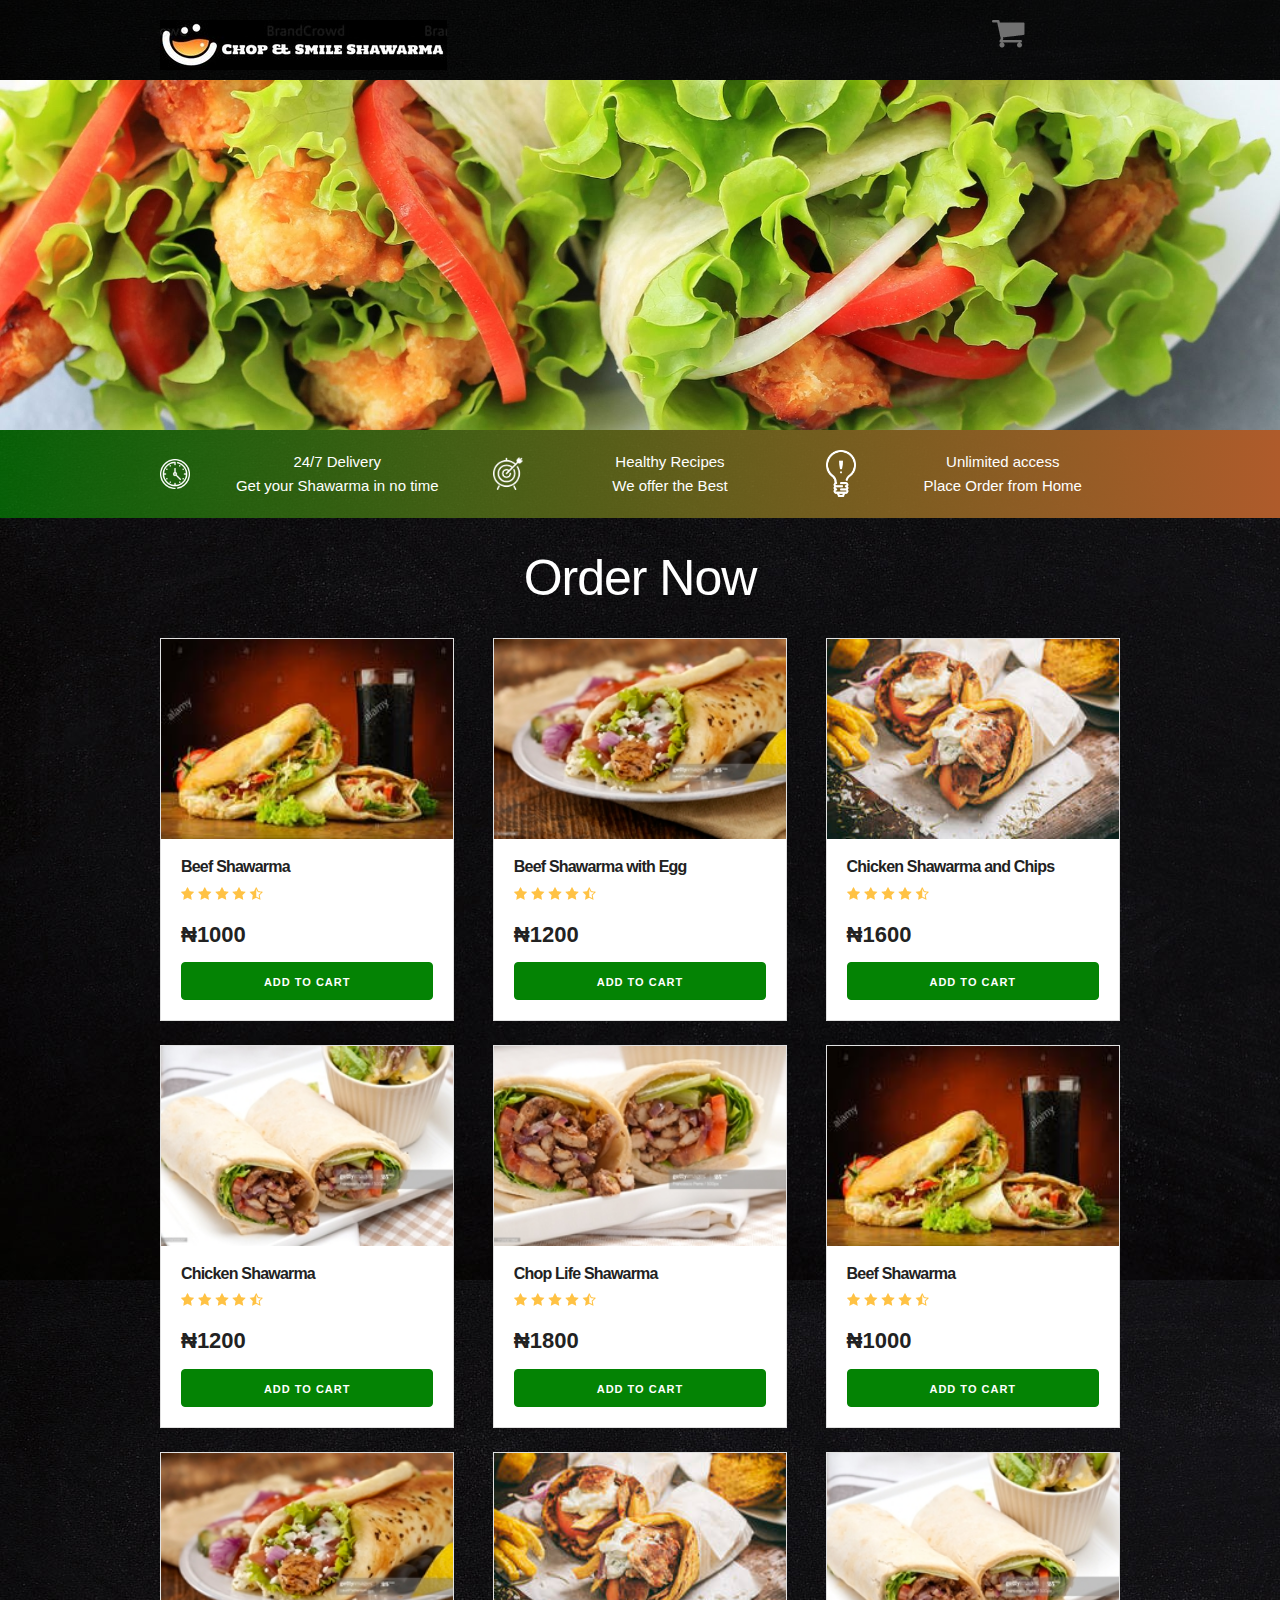
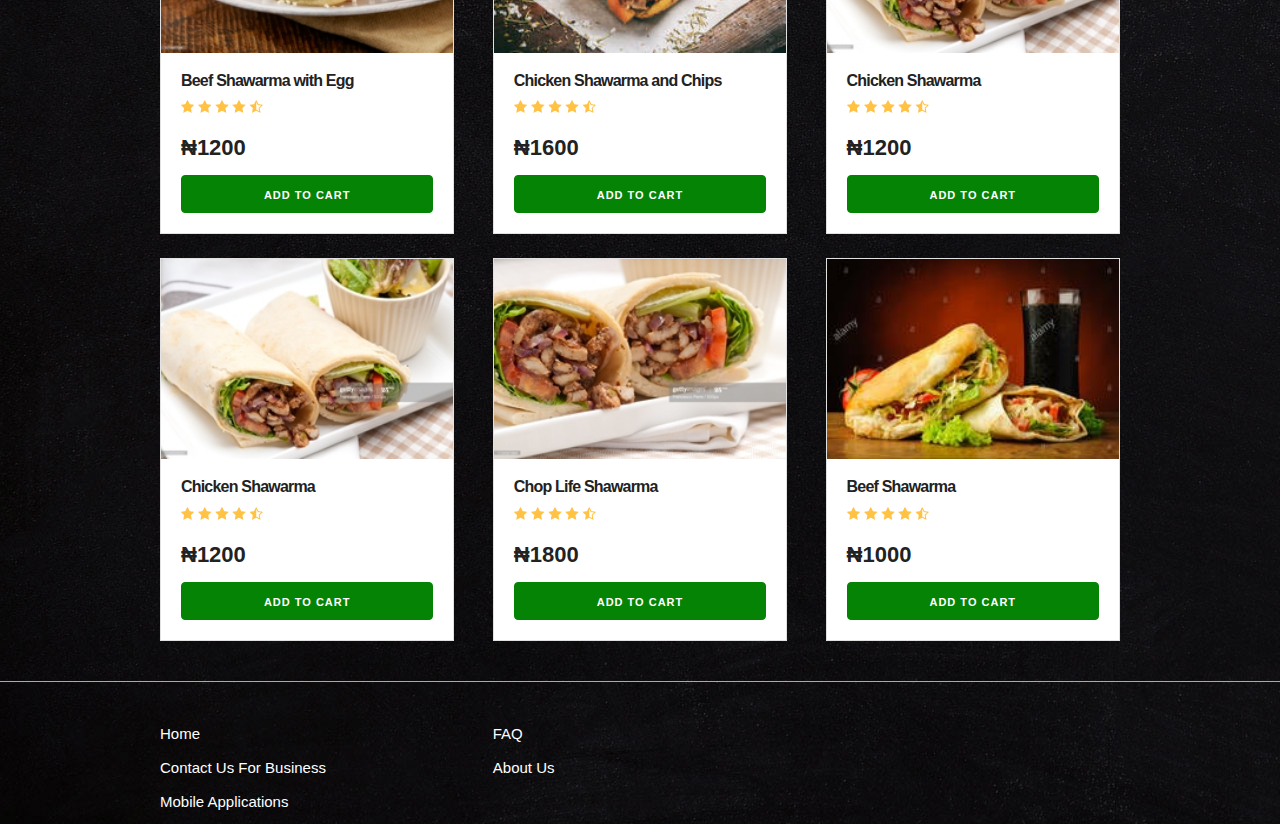
<file: index.html>
<!DOCTYPE html>
<html lang="en">
<head>
    <meta charset="UTF-8">
    <meta name="viewport" content="width=device-width, initial-scale=1.0">
    <meta http-equiv="X-UA-Compatible" content="Best Shawarma in Jos, Nigeria">
    <title>Chop & Smile Shawarma</title>
    <link rel="stylesheet" href="css/temp.css">
    <link rel="stylesheet" href="css/skin.css">
    <link rel="stylesheet" href="css/main.css">
</head>
<body>
<header id="header" class="header">
    <div class="container">
        <div class="row">
            <div class="four columns">
                <img src="img/logo.jpg" id="logo">
            </div>
            <div class="two columns u-pull-right">
                <ul>
                    <li class="submenu">
                            <img src="img/cart.png" id="img-cart">
                            <div id="shopping-cart">
                                    <table id="cart-content" class="u-full-width">
                                        <thead>
                                            <tr>
                                                <th>Image</th>
                                                <th>Name</th>
                                                <th>Price</th>
                                                <th></th>
                                            </tr>
                                        </thead>
                                        <tbody></tbody>
                                    </table>

                                    <a href="#" id="clear-cart" class="button u-full-width">Clear Cart</a>
                            </div>
                    </li>
                </ul>
            </div>
        </div>
    </div>
    </header>


    <div id="hero">
        <div class="container"></div>
    </div>

    <div class="main-bar">
        <div class="container">
            <div class="row">
                    <div class="four columns icon icon1">
                        <p>24/7 Delivery<br>
                        Get your Shawarma in no time</p>
                    </div>
                    <div class="four columns icon icon2">
                        <p>Healthy Recipes<br>
                        We offer the Best</p>
                    </div>
                    <div class="four columns icon icon3">
                        <p>Unlimited access <br>
                        Place Order from Home</p>
                    </div>
            </div>
        </div>

    </div>

    <div id="all-products" class="container">
        <h1 id="heading" class="main-heading">Order Now</h1>
        <div class="row">
            <div class="four columns">
                <div class="card">
                    <img src="img/shawarma1.jpg" class="course-image u-full-width" width="200" height="200">
                    <div class="info-card">
                        <h4>Beef Shawarma</h4>
                        <p></p>
                        <img src="img/stars.png">
                        <p class="price"><span class="u-pull-left ">&#8358;1000</span></p>
                        <a href="#" class="u-full-width button-primary button input add-to-cart" data-id="1">Add to Cart</a>
                    </div>
                </div> <!--.card-->
            </div>
            <div class="four columns">
                    <div class="card">
                        <img src="img/shawarma2.jpg" class="course-image u-full-width"  width="200" height="200">
                        <div class="info-card">
                            <h4>Beef Shawarma with Egg</h4>
                            <p></p>
                            <img src="img/stars.png">
                            <p class="price"><span class="u-pull-left">&#8358;1200</span></p>
                            <a href="#" class="u-full-width button-primary button input add-to-cart" data-id="2">Add to Cart</a>
                        </div>
                    </div>
            </div>
            <div class="four columns">
                    <div class="card">
                        <img src="img/shawarma3.jpg" class="course-image u-full-width"  width="200" height="200">
                        <div class="info-card">
                            <h4>Chicken Shawarma and Chips</h4>
                            <p></p>
                            <img src="img/stars.png">
                            <p class="price"><span class="u-pull-left">&#8358;1600</span></p>
                            <a href="#" class="u-full-width button-primary button input add-to-cart" data-id="3">Add to Cart</a>
                        </div>
                    </div> <!--.card-->
            </div>

        </div> <!--.row-->
        <br>
        <div class="row">
            <div class="four columns">
                <div class="card">
                    <img src="img/shawarma4.jpg" class="course-image u-full-width"  width="200" height="200">
                    <div class="info-card">
                        <h4>Chicken Shawarma</h4>
                        <p></p>
                        <img src="img/stars.png">
                        <p class="price"><span class="u-pull-left ">&#8358;1200</span></p>
                        <a href="#" class="u-full-width button-primary button input add-to-cart" data-id="4">Add to Cart</a>
                    </div>
                </div> <!--.card-->
            </div>
            <div class="four columns">
                    <div class="card">
                        <img src="img/shawarma5.jpg" class="course-image u-full-width"  width="200" height="200">
                        <div class="info-card">
                            <h4>Chop Life Shawarma</h4>
                            <p></p>
                            <img src="img/stars.png">
                            <p class="price"><span class="u-pull-left ">&#8358;1800</span></p>
                            <a href="#" class="u-full-width button-primary button input add-to-cart" data-id="5">Add to Cart</a>
                        </div>
                    </div> <!--.card-->
            </div>
            <div class="four columns">
                    <div class="card">
                        <img src="img/shawarma1.jpg" class="course-image u-full-width"  width="200" height="200">
                        <div class="info-card">
                            <h4>Beef Shawarma</h4>
                            <p></p>
                            <img src="img/stars.png">
                            <p class="price"><span class="u-pull-left">&#8358;1000</span></p>
                            <a href="#" class="u-full-width button-primary button input add-to-cart" data-id="6">Add to Cart</a>
                        </div>
                    </div> <!--.card-->
            </div>
        </div> <!--.row-->
        <br>
        <div class="row">
            <div class="four columns">
                    <div class="card">
                        <img src="img/shawarma2.jpg" class="course-image u-full-width"  width="200" height="200">
                        <div class="info-card">
                            <h4>Beef Shawarma with Egg</h4>
                            <p></p>
                            <img src="img/stars.png">
                            <p class="price"><span class="u-pull-left">&#8358;1200</span></p>
                            <a href="#" class="u-full-width button-primary button input add-to-cart" data-id="2">Add to Cart</a>
                        </div>
                    </div>
            </div>
            <div class="four columns">
                    <div class="card">
                        <img src="img/shawarma3.jpg" class="course-image u-full-width"  width="200" height="200">
                        <div class="info-card">
                            <h4>Chicken Shawarma and Chips</h4>
                            <p></p>
                            <img src="img/stars.png">
                            <p class="price"><span class="u-pull-left">&#8358;1600</span></p>
                            <a href="#" class="u-full-width button-primary button input add-to-cart" data-id="3">Add to Cart</a>
                        </div>
                    </div> <!--.card-->
            </div>
            <div class="four columns">
                <div class="card">
                    <img src="img/shawarma4.jpg" class="course-image u-full-width"  width="200" height="200">
                    <div class="info-card">
                        <h4>Chicken Shawarma</h4>
                        <p></p>
                        <img src="img/stars.png">
                        <p class="price"><span class="u-pull-left ">&#8358;1200</span></p>
                        <a href="#" class="u-full-width button-primary button input add-to-cart" data-id="4">Add to Cart</a>
                    </div>
                </div> <!--.card-->
            </div>
        </div> <!--.row-->

        <br>
        <div class="row">
            <div class="four columns">
                <div class="card">
                    <img src="img/shawarma4.jpg" class="course-image u-full-width"  width="200" height="200">
                    <div class="info-card">
                        <h4>Chicken Shawarma</h4>
                        <p></p>
                        <img src="img/stars.png">
                        <p class="price"><span class="u-pull-left ">&#8358;1200</span></p>
                        <a href="#" class="u-full-width button-primary button input add-to-cart" data-id="4">Add to Cart</a>
                    </div>
                </div> <!--.card-->
            </div>
            <div class="four columns">
                    <div class="card">
                        <img src="img/shawarma5.jpg" class="course-image u-full-width"  width="200" height="200">
                        <div class="info-card">
                            <h4>Chop Life Shawarma</h4>
                            <p></p>
                            <img src="img/stars.png">
                            <p class="price"><span class="u-pull-left ">&#8358;1800</span></p>
                            <a href="#" class="u-full-width button-primary button input add-to-cart" data-id="5">Add to Cart</a>
                        </div>
                    </div> <!--.card-->
            </div>
                <div class="four columns">
                    <div class="card">
                        <img src="img/shawarma1.jpg" class="course-image u-full-width"  width="200" height="200">
                        <div class="info-card">
                            <h4>Beef Shawarma</h4>
                            <p></p>
                            <img src="img/stars.png">
                            <p class="price"><span class="u-pull-left">&#8358;1000</span></p>
                            <a href="#" class="u-full-width button-primary button input add-to-cart" data-id="6">Add to Cart</a>
                        </div>
                    </div> <!--.card-->
            </div>
            </div> <!--.row-->
    </div>

    <footer id="footer" class="footer">
        <div class="container">
            <div class="row">
                    <div class="four columns">
                            <nav id="primary" class="menu">
                                <a class="link" href="index.html">Home</a>
                                <a class="link" href="#">Contact Us For Business</a>
                                <!-- link to download the app -->
                                <a class="link" href="#">Mobile Applications</a>
                            </nav>
                    </div>
                    <div class="four columns">
                            <nav id="secondary" class="menu">
                                <a class="link" href="#">FAQ</a>
                                <a class="link" href="about-us.html">About Us</a>
                            </nav>
                    </div>
            </div>
        </div>
    </footer>

    <script src="js/app.js"></script>

</body>
</html>
</file>
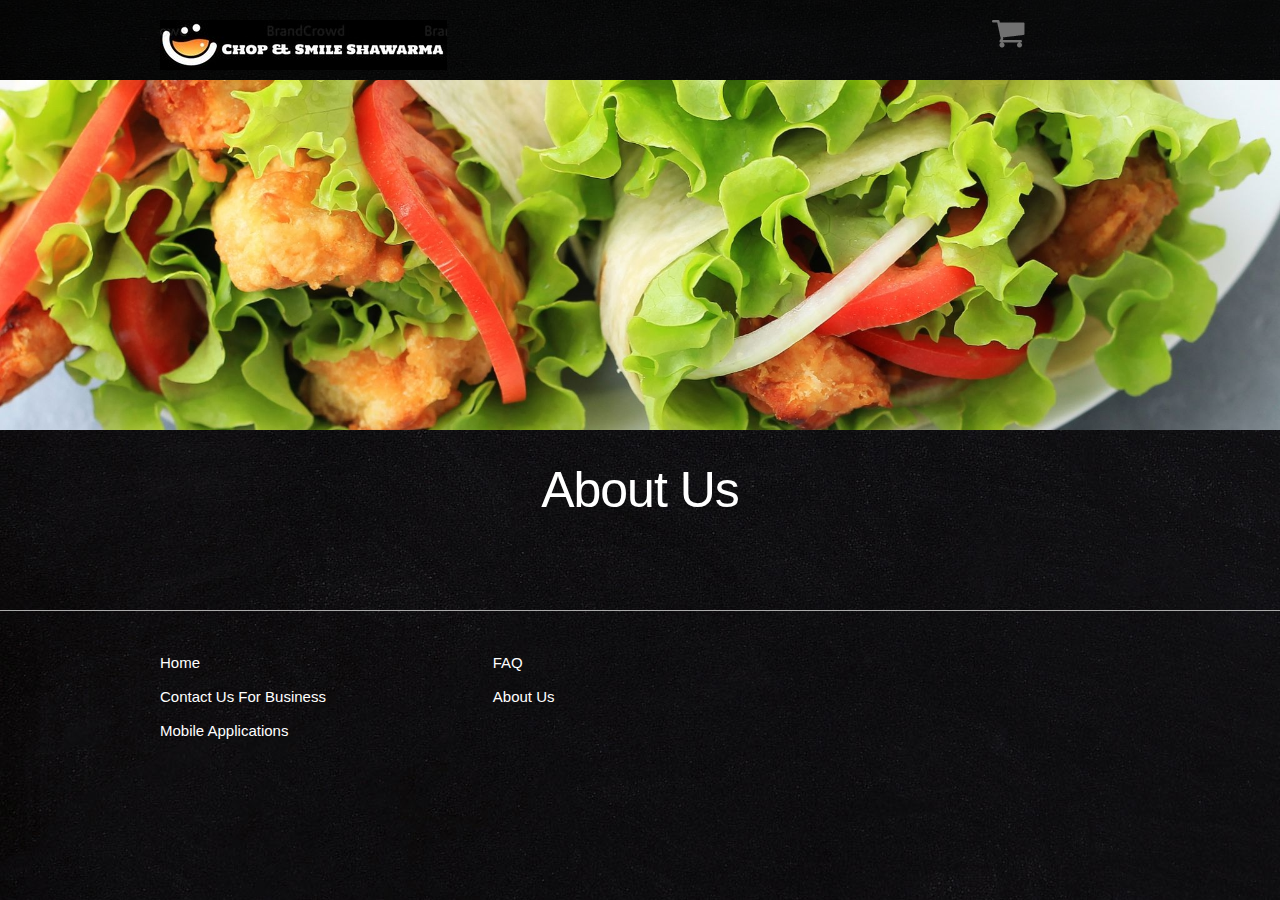
<file: about-us.html>
<!DOCTYPE html>
<html lang="en">
<head>
    <meta charset="UTF-8">
    <meta name="viewport" content="width=device-width, initial-scale=1.0">
    <meta http-equiv="X-UA-Compatible" content="Best Shawarma in Jos, Nigeria">
    <title>Chop & Smile Shawarma</title>
    <link rel="stylesheet" href="css/temp.css">
    <link rel="stylesheet" href="css/skin.css">
    <link rel="stylesheet" href="css/main.css">
</head>
<body>
<header id="header" class="header">
    <div class="container">
        <div class="row">
            <div class="four columns">
                <img src="img/logo.jpg" id="logo">
            </div>
            <div class="two columns u-pull-right">
                <ul>
                    <li class="submenu">
                            <img src="img/cart.png" id="img-cart">
                            <div id="shopping-cart">
                                    <table id="cart-content" class="u-full-width">
                                        <thead>
                                            <tr>
                                                <th>Image</th>
                                                <th>Name</th>
                                                <th>Price</th>
                                                <th></th>
                                            </tr>
                                        </thead>
                                        <tbody></tbody>
                                    </table>

                                    <a href="#" id="clear-cart" class="button u-full-width">Clear Cart</a>
                            </div>
                    </li>
                </ul>
            </div>
        </div>
    </div>
    </header>


    <div id="hero">
        <div class="container">
            <div class="row">
                    <div class="six columns">
                        <div class="hero-content">
                                
                        </div>
                    </div>
            </div>
        </div>
    </div>


    <div id="courses-list" class="container">
        <h1 id="heading" class="main-heading">About Us</h1>
        
        <div class="row">
            <div class="four columns">
                
            </div>
            <div class="four columns">
            
            </div>
            <div class="four columns">
                
            </div>

        </div> <!--.row-->
        
        
       
    </div>

    <footer id="footer" class="footer">
        <div class="container">
            <div class="row">
                    <div class="four columns">
                            <nav id="primary" class="menu">
                                <a class="link" href="index.html">Home</a>
                                <a class="link" href="#">Contact Us For Business</a>
                                <!-- link to download the app -->
                                <a class="link" href="#">Mobile Applications</a>
                            </nav>
                    </div>
                    <div class="four columns">
                            <nav id="secondary" class="menu">
                                <a class="link" href="#">FAQ</a>
                                <a class="link" href="about-us.html">About Us</a>
                            </nav>
                    </div>
            </div>
        </div>
    </footer>

    <script src="js/app.js"></script>

</body>
</html>
</file>
<file: css/skin.css>
/*
* Skeleton V2.0.4
* Copyright 2014, Dave Gamache
* www.getskeleton.com
* Free to use under the MIT license.
* http://www.opensource.org/licenses/mit-license.php
* 12/29/2014
*/


/* Table of contents
––––––––––––––––––––––––––––––––––––––––––––––––––
- Grid
- Base Styles
- Typography
- Links
- Buttons
- Forms
- Lists
- Code
- Tables
- Spacing
- Utilities
- Clearing
- Media Queries
*/


/* Grid
–––––––––––––––––––––––––––––––––––––––––––––––––– */
.container {
  position: relative;
  width: 100%;
  max-width: 960px;
  margin: 0 auto;
  padding: 0 20px;
  box-sizing: border-box; }
.column,
.columns {
  width: 100%;
  float: left;
  box-sizing: border-box; }

/* For devices larger than 400px */
@media (min-width: 400px) {
  .container {
    width: 85%;
    padding: 0; }
}

/* For devices larger than 550px */
@media (min-width: 550px) {
  .container {
    width: 80%; }
  .column,
  .columns {
    margin-left: 4%; }
  .column:first-child,
  .columns:first-child {
    margin-left: 0; }

  .one.column,
  .one.columns                    { width: 4.66666666667%; }
  .two.columns                    { width: 13.3333333333%; }
  .three.columns                  { width: 22%;            }
  .four.columns                   { width: 30.6666666667%; }
  .five.columns                   { width: 39.3333333333%; }
  .six.columns                    { width: 48%;            }
  .seven.columns                  { width: 56.6666666667%; }
  .eight.columns                  { width: 65.3333333333%; }
  .nine.columns                   { width: 74.0%;          }
  .ten.columns                    { width: 82.6666666667%; }
  .eleven.columns                 { width: 91.3333333333%; }
  .twelve.columns                 { width: 100%; margin-left: 0; }

  .one-third.column               { width: 30.6666666667%; }
  .two-thirds.column              { width: 65.3333333333%; }

  .one-half.column                { width: 48%; }

  /* Offsets */
  .offset-by-one.column,
  .offset-by-one.columns          { margin-left: 8.66666666667%; }
  .offset-by-two.column,
  .offset-by-two.columns          { margin-left: 17.3333333333%; }
  .offset-by-three.column,
  .offset-by-three.columns        { margin-left: 26%;            }
  .offset-by-four.column,
  .offset-by-four.columns         { margin-left: 34.6666666667%; }
  .offset-by-five.column,
  .offset-by-five.columns         { margin-left: 43.3333333333%; }
  .offset-by-six.column,
  .offset-by-six.columns          { margin-left: 52%;            }
  .offset-by-seven.column,
  .offset-by-seven.columns        { margin-left: 60.6666666667%; }
  .offset-by-eight.column,
  .offset-by-eight.columns        { margin-left: 69.3333333333%; }
  .offset-by-nine.column,
  .offset-by-nine.columns         { margin-left: 78.0%;          }
  .offset-by-ten.column,
  .offset-by-ten.columns          { margin-left: 86.6666666667%; }
  .offset-by-eleven.column,
  .offset-by-eleven.columns       { margin-left: 95.3333333333%; }

  .offset-by-one-third.column,
  .offset-by-one-third.columns    { margin-left: 34.6666666667%; }
  .offset-by-two-thirds.column,
  .offset-by-two-thirds.columns   { margin-left: 69.3333333333%; }

  .offset-by-one-half.column,
  .offset-by-one-half.columns     { margin-left: 52%; }

}


/* Base Styles
–––––––––––––––––––––––––––––––––––––––––––––––––– */
/* NOTE
html is set to 62.5% so that all the REM measurements throughout Skeleton
are based on 10px sizing. So basically 1.5rem = 15px :) */
html {
  font-size: 62.5%; }
body {
  font-size: 1.5em; /* currently ems cause chrome bug misinterpreting rems on body element */
  line-height: 1.6;
  font-weight: 400;
  font-family: "Raleway", "HelveticaNeue", "Helvetica Neue", Helvetica, Arial, sans-serif;
  color: #222; }


/* Typography
–––––––––––––––––––––––––––––––––––––––––––––––––– */
h1, h2, h3, h4, h5, h6 {
  margin-top: 0;
  margin-bottom: 2rem;
  font-weight: 300; }
h1 { font-size: 4.0rem; line-height: 1.2;  letter-spacing: -.1rem;}
h2 { font-size: 3.6rem; line-height: 1.25; letter-spacing: -.1rem; }
h3 { font-size: 3.0rem; line-height: 1.3;  letter-spacing: -.1rem; }
h4 { font-size: 2.4rem; line-height: 1.35; letter-spacing: -.08rem; }
h5 { font-size: 1.8rem; line-height: 1.5;  letter-spacing: -.05rem; }
h6 { font-size: 1.5rem; line-height: 1.6;  letter-spacing: 0; }

/* Larger than phablet */
@media (min-width: 550px) {
  h1 { font-size: 5.0rem; }
  h2 { font-size: 4.2rem; }
  h3 { font-size: 3.6rem; }
  h4 { font-size: 3.0rem; }
  h5 { font-size: 2.4rem; }
  h6 { font-size: 1.5rem; }
}

p {
  margin-top: 0; }


/* Links
–––––––––––––––––––––––––––––––––––––––––––––––––– */
a {
  color: #1EAEDB; }
a:hover {
  color: #0FA0CE; }


/* Buttons
–––––––––––––––––––––––––––––––––––––––––––––––––– */
.button,
button,
input[type="submit"],
input[type="reset"],
input[type="button"] {
  display: inline-block;
  height: 38px;
  padding: 0 30px;
  color: #555;
  text-align: center;
  font-size: 11px;
  font-weight: 600;
  line-height: 38px;
  letter-spacing: .1rem;
  text-transform: uppercase;
  text-decoration: none;
  white-space: nowrap;
  background-color: transparent;
  border-radius: 4px;
  border: 1px solid #bbb;
  cursor: pointer;
  box-sizing: border-box; }
.button:hover,
button:hover,
input[type="submit"]:hover,
input[type="reset"]:hover,
input[type="button"]:hover,
.button:focus,
button:focus,
input[type="submit"]:focus,
input[type="reset"]:focus,
input[type="button"]:focus {
  color: #333;
  border-color: #888;
  outline: 0; }
.button.button-primary,
button.button-primary,
input[type="submit"].button-primary,
input[type="reset"].button-primary,
input[type="button"].button-primary {
  color: #FFF;
  background-color: rgb(4, 131, 4);
  border-color: rgb(2, 131, 2); }
.button.button-primary:hover,
button.button-primary:hover,
input[type="submit"].button-primary:hover,
input[type="reset"].button-primary:hover,
input[type="button"].button-primary:hover,
.button.button-primary:focus,
button.button-primary:focus,
input[type="submit"].button-primary:focus,
input[type="reset"].button-primary:focus,
input[type="button"].button-primary:focus {
  color: #FFF;
  background-color: rgba(7, 165, 7, 0.897);
  border-color: rgba(7, 165, 7, 0.897) }


/* Forms
–––––––––––––––––––––––––––––––––––––––––––––––––– */
input[type="email"],
input[type="number"],
input[type="search"],
input[type="text"],
input[type="tel"],
input[type="url"],
input[type="password"],
textarea,
select {
  height: 38px;
  padding: 6px 10px; /* The 6px vertically centers text on FF, ignored by Webkit */
  background-color: #fff;
  border: 1px solid #D1D1D1;
  border-radius: 4px;
  box-shadow: none;
  box-sizing: border-box; }
/* Removes awkward default styles on some inputs for iOS */
input[type="email"],
input[type="number"],
input[type="search"],
input[type="text"],
input[type="tel"],
input[type="url"],
input[type="password"],
textarea {
  -webkit-appearance: none;
     -moz-appearance: none;
          appearance: none; }
textarea {
  min-height: 65px;
  padding-top: 6px;
  padding-bottom: 6px; }
input[type="email"]:focus,
input[type="number"]:focus,
input[type="search"]:focus,
input[type="text"]:focus,
input[type="tel"]:focus,
input[type="url"]:focus,
input[type="password"]:focus,
textarea:focus,
select:focus {
  border: 1px solid #33C3F0;
  outline: 0; }
label,
legend {
  display: block;
  margin-bottom: .5rem;
  font-weight: 600; }
fieldset {
  padding: 0;
  border-width: 0; }
input[type="checkbox"],
input[type="radio"] {
  display: inline; }
label > .label-body {
  display: inline-block;
  margin-left: .5rem;
  font-weight: normal; }


/* Lists
–––––––––––––––––––––––––––––––––––––––––––––––––– */
ul {
  list-style: circle inside; }
ol {
  list-style: decimal inside; }
ol, ul {
  padding-left: 0;
  margin-top: 0; }
ul ul,
ul ol,
ol ol,
ol ul {
  margin: 1.5rem 0 1.5rem 3rem;
  font-size: 90%; }
li {
  margin-bottom: 1rem; }


/* Code
–––––––––––––––––––––––––––––––––––––––––––––––––– */
code {
  padding: .2rem .5rem;
  margin: 0 .2rem;
  font-size: 90%;
  white-space: nowrap;
  background: #F1F1F1;
  border: 1px solid #E1E1E1;
  border-radius: 4px; }
pre > code {
  display: block;
  padding: 1rem 1.5rem;
  white-space: pre; }


/* Tables
–––––––––––––––––––––––––––––––––––––––––––––––––– */
th,
td {
  padding: 12px 15px;
  text-align: left;
  border-bottom: 1px solid #E1E1E1; }
th:first-child,
td:first-child {
  padding-left: 0; }
th:last-child,
td:last-child {
  padding-right: 0; }


/* Spacing
–––––––––––––––––––––––––––––––––––––––––––––––––– */
button,
.button {
  margin-bottom: 1rem; }
input,
textarea,
select,
fieldset {
  margin-bottom: 1.5rem; }
pre,
blockquote,
dl,
figure,
table,
p,
ul,
ol,
form {
  margin-bottom: 2.5rem; }


/* Utilities
–––––––––––––––––––––––––––––––––––––––––––––––––– */
.u-full-width {
  width: 100%;
  box-sizing: border-box; }
.u-max-full-width {
  max-width: 100%;
  box-sizing: border-box; }
.u-pull-right {
  float: right; }
.u-pull-left {
  float: left; }


/* Misc
–––––––––––––––––––––––––––––––––––––––––––––––––– */
hr {
  margin-top: 3rem;
  margin-bottom: 3.5rem;
  border-width: 0;
  border-top: 1px solid #E1E1E1; }


/* Clearing
–––––––––––––––––––––––––––––––––––––––––––––––––– */

/* Self Clearing Goodness */
.container:after,
.row:after,
.u-cf {
  content: "";
  display: table;
  clear: both; }


/* Media Queries
–––––––––––––––––––––––––––––––––––––––––––––––––– */
/*
Note: The best way to structure the use of media queries is to create the queries
near the relevant code. For example, if you wanted to change the styles for buttons
on small devices, paste the mobile query code up in the buttons section and style it
there.
*/


/* Larger than mobile */
@media (min-width: 400px) {}

/* Larger than phablet (also point when grid becomes active) */
@media (min-width: 550px) {}

/* Larger than tablet */
@media (min-width: 750px) {}

/* Larger than desktop */
@media (min-width: 1000px) {}

/* Larger than Desktop HD */
@media (min-width: 1200px) {}
</file>
<file: css/main.css>
body {
    background-color: #f8fff6;
    background-image:url(../img/bg.jpg);
}
h1 {
    text-align: center;
}
h4 {
    font-size: 16px;
    font-weight: 700;
}
header {
    padding: 20px 0 0 0;
    /* background-image:url(../img/bg.jpg); */
    background: rgba(1, 3, 1, 0.493);
    text-align: center;
}
@media (min-width: 750px) {
    header {
        text-align: left;
    }
}
.remove {
    background-color: red;
    border-radius: 50%;
    padding: 5px 10px;
    text-decoration: none;
    color: white;
    font-weight: bold;
}

ul {
    list-style: none;
}
#hero {
    background-image:url(../img/display.jpg);
    height: 350px;
    background-size: cover;
}
#heading {
    margin: 30px 0;
}

.main-heading{
    color: white;
    font-family: sans-serif;
}

.submenu {
    position: relative;
}

.submenu #shopping-cart{
    display: none;
}
.submenu:hover #shopping-cart{
    display: block;
    position: absolute;
    right:0;
    top:100%;
    z-index: 1;
    background-color: white;
    padding: 20px;
    min-height: 400px;
    min-width: 300px;
}

.hero-content {
    margin-top: 80px;
    color: white;
}
.hero-content form {
    position: relative;
    margin-bottom: 0;
}
.hero-content form #search-course {
    height: 50px;
    margin-bottom: 0;
}
.hero-content form .submit-search-course {
    position: absolute;
    right:0;
    top:0;
    height: 100%;
    padding: 0;
    display: block;
    text-indent: -9999px;
    width: 50px;
    background-image: url(../img/mglass.png);
    background-position: right center;
    background-repeat: no-repeat;
    border:none;
}

/* #741d51 */
.main-bar {
    padding: 20px 0;
   background:  #049104a1; /* Old browsers */
   background: -moz-linear-gradient(left, #049104a1 0%, #af5b2b 100%); /* FF3.6-15 */
   background: -webkit-linear-gradient(left, #049104a1 0%,#af5b2b 100%); /* Chrome10-25,Safari5.1-6 */
   background: linear-gradient(to right, #049104a1 0%, #af5b2b 100%); /* W3C, IE10+, FF16+, Chrome26+, Opera12+, Safari7+ */
   filter: progid:DXImageTransform.Microsoft.gradient( startColorstr='#741d51', endColorstr='#e44e52',GradientType=1 ); /* IE6-9 */
}

.main-bar p {
    margin:0;
    color: white;
}
.icon {
    background-repeat: no-repeat;
    background-position: left center;
    padding-left: 60px;
    background-size: 30px;
    margin-bottom: 40px;
    text-align: center;
}
@media (min-width: 750px) {
    .icon {
        margin-bottom:0;
    }
}



.icon1 {
    background-image: url(../img/icon1.png);
}
.icon2 {
    background-image: url(../img/icon2.png);
}
.icon3 {
    background-image: url(../img/icon3.png);
}

#courses-list .row {
    margin-bottom:20px;
}
.add-to-cart {
    margin:10px 0;
}
.card {
    text-align: center;
    border: 1px solid #e1e1e1;
    background: white;
}
@media (min-width: 550px) {
    .card {
        text-align: left;
    }
}
.info-card  {
    padding: 10px 20px;
}
.info-card p,
.card h4 {
    margin-bottom: 5px;
}
.info-card .price {
    text-decoration: line-through;
    font-size: 18px;
    margin-top: 10px;
}
.info-card .price span {
    font-weight: 700;
    font-size: 22px;
}
.footer {
    margin-top: 40px;
    border-top:1px solid #aaa;;
    padding-top: 40px;
}
.footer .menu a{
display: block;
margin-bottom: 10px;
text-decoration: none;
color: white;
}
</file>
<file: css/temp.css>
/*! normalize.css v3.0.2 | MIT License | git.io/normalize */

/**
 * 1. Set default font family to sans-serif.
 * 2. Prevent iOS text size adjust after orientation change, without disabling
 *    user zoom.
 */

html {
  font-family: sans-serif; /* 1 */
  -ms-text-size-adjust: 100%; /* 2 */
  -webkit-text-size-adjust: 100%; /* 2 */
}

/**
 * Remove default margin.
 */

body {
  margin: 0;
}

/* HTML5 display definitions
   ========================================================================== */

/**
 * Correct `block` display not defined for any HTML5 element in IE 8/9.
 * Correct `block` display not defined for `details` or `summary` in IE 10/11
 * and Firefox.
 * Correct `block` display not defined for `main` in IE 11.
 */

article,
aside,
details,
figcaption,
figure,
footer,
header,
hgroup,
main,
menu,
nav,
section,
summary {
  display: block;
}

/**
 * 1. Correct `inline-block` display not defined in IE 8/9.
 * 2. Normalize vertical alignment of `progress` in Chrome, Firefox, and Opera.
 */

audio,
canvas,
progress,
video {
  display: inline-block; /* 1 */
  vertical-align: baseline; /* 2 */
}

/**
 * Prevent modern browsers from displaying `audio` without controls.
 * Remove excess height in iOS 5 devices.
 */

audio:not([controls]) {
  display: none;
  height: 0;
}

/**
 * Address `[hidden]` styling not present in IE 8/9/10.
 * Hide the `template` element in IE 8/9/11, Safari, and Firefox < 22.
 */

[hidden],
template {
  display: none;
}

/* Links
   ========================================================================== */

/**
 * Remove the gray background color from active links in IE 10.
 */

a {
  background-color: transparent;
}

/**
 * Improve readability when focused and also mouse hovered in all browsers.
 */

a:active,
a:hover {
  outline: 0;
}

/* Text-level semantics
   ========================================================================== */

/**
 * Address styling not present in IE 8/9/10/11, Safari, and Chrome.
 */

abbr[title] {
  border-bottom: 1px dotted;
}

/**
 * Address style set to `bolder` in Firefox 4+, Safari, and Chrome.
 */

b,
strong {
  font-weight: bold;
}

/**
 * Address styling not present in Safari and Chrome.
 */

dfn {
  font-style: italic;
}

/**
 * Address variable `h1` font-size and margin within `section` and `article`
 * contexts in Firefox 4+, Safari, and Chrome.
 */

h1 {
  font-size: 2em;
  margin: 0.67em 0;
}

/**
 * Address styling not present in IE 8/9.
 */

mark {
  background: #ff0;
  color: #000;
}

/**
 * Address inconsistent and variable font size in all browsers.
 */

small {
  font-size: 80%;
}

/**
 * Prevent `sub` and `sup` affecting `line-height` in all browsers.
 */

sub,
sup {
  font-size: 75%;
  line-height: 0;
  position: relative;
  vertical-align: baseline;
}

sup {
  top: -0.5em;
}

sub {
  bottom: -0.25em;
}

/* Embedded content
   ========================================================================== */

/**
 * Remove border when inside `a` element in IE 8/9/10.
 */

img {
  border: 0;
}

/**
 * Correct overflow not hidden in IE 9/10/11.
 */

svg:not(:root) {
  overflow: hidden;
}

/* Grouping content
   ========================================================================== */

/**
 * Address margin not present in IE 8/9 and Safari.
 */

figure {
  margin: 1em 40px;
}

/**
 * Address differences between Firefox and other browsers.
 */

hr {
  -moz-box-sizing: content-box;
  box-sizing: content-box;
  height: 0;
}

/**
 * Contain overflow in all browsers.
 */

pre {
  overflow: auto;
}

/**
 * Address odd `em`-unit font size rendering in all browsers.
 */

code,
kbd,
pre,
samp {
  font-family: monospace, monospace;
  font-size: 1em;
}

/* Forms
   ========================================================================== */

/**
 * Known limitation: by default, Chrome and Safari on OS X allow very limited
 * styling of `select`, unless a `border` property is set.
 */

/**
 * 1. Correct color not being inherited.
 *    Known issue: affects color of disabled elements.
 * 2. Correct font properties not being inherited.
 * 3. Address margins set differently in Firefox 4+, Safari, and Chrome.
 */

button,
input,
optgroup,
select,
textarea {
  color: inherit; /* 1 */
  font: inherit; /* 2 */
  margin: 0; /* 3 */
}

/**
 * Address `overflow` set to `hidden` in IE 8/9/10/11.
 */

button {
  overflow: visible;
}

/**
 * Address inconsistent `text-transform` inheritance for `button` and `select`.
 * All other form control elements do not inherit `text-transform` values.
 * Correct `button` style inheritance in Firefox, IE 8/9/10/11, and Opera.
 * Correct `select` style inheritance in Firefox.
 */

button,
select {
  text-transform: none;
}

/**
 * 1. Avoid the WebKit bug in Android 4.0.* where (2) destroys native `audio`
 *    and `video` controls.
 * 2. Correct inability to style clickable `input` types in iOS.
 * 3. Improve usability and consistency of cursor style between image-type
 *    `input` and others.
 */

button,
html input[type="button"], /* 1 */
input[type="reset"],
input[type="submit"] {
  -webkit-appearance: button; /* 2 */
  cursor: pointer; /* 3 */
}

/**
 * Re-set default cursor for disabled elements.
 */

button[disabled],
html input[disabled] {
  cursor: default;
}

/**
 * Remove inner padding and border in Firefox 4+.
 */

button::-moz-focus-inner,
input::-moz-focus-inner {
  border: 0;
  padding: 0;
}

/**
 * Address Firefox 4+ setting `line-height` on `input` using `!important` in
 * the UA stylesheet.
 */

input {
  line-height: normal;
}

/**
 * It's recommended that you don't attempt to style these elements.
 * Firefox's implementation doesn't respect box-sizing, padding, or width.
 *
 * 1. Address box sizing set to `content-box` in IE 8/9/10.
 * 2. Remove excess padding in IE 8/9/10.
 */

input[type="checkbox"],
input[type="radio"] {
  box-sizing: border-box; /* 1 */
  padding: 0; /* 2 */
}

/**
 * Fix the cursor style for Chrome's increment/decrement buttons. For certain
 * `font-size` values of the `input`, it causes the cursor style of the
 * decrement button to change from `default` to `text`.
 */

input[type="number"]::-webkit-inner-spin-button,
input[type="number"]::-webkit-outer-spin-button {
  height: auto;
}

/**
 * 1. Address `appearance` set to `searchfield` in Safari and Chrome.
 * 2. Address `box-sizing` set to `border-box` in Safari and Chrome
 *    (include `-moz` to future-proof).
 */

input[type="search"] {
  -webkit-appearance: textfield; /* 1 */
  -moz-box-sizing: content-box;
  -webkit-box-sizing: content-box; /* 2 */
  box-sizing: content-box;
}

/**
 * Remove inner padding and search cancel button in Safari and Chrome on OS X.
 * Safari (but not Chrome) clips the cancel button when the search input has
 * padding (and `textfield` appearance).
 */

input[type="search"]::-webkit-search-cancel-button,
input[type="search"]::-webkit-search-decoration {
  -webkit-appearance: none;
}

/**
 * Define consistent border, margin, and padding.
 */

fieldset {
  border: 1px solid #c0c0c0;
  margin: 0 2px;
  padding: 0.35em 0.625em 0.75em;
}

/**
 * 1. Correct `color` not being inherited in IE 8/9/10/11.
 * 2. Remove padding so people aren't caught out if they zero out fieldsets.
 */

legend {
  border: 0; /* 1 */
  padding: 0; /* 2 */
}

/**
 * Remove default vertical scrollbar in IE 8/9/10/11.
 */

textarea {
  overflow: auto;
}

/**
 * Don't inherit the `font-weight` (applied by a rule above).
 * NOTE: the default cannot safely be changed in Chrome and Safari on OS X.
 */

optgroup {
  font-weight: bold;
}

/* Tables
   ========================================================================== */

/**
 * Remove most spacing between table cells.
 */

table {
  border-collapse: collapse;
  border-spacing: 0;
}

td,
th {
  padding: 0;
}
</file>
